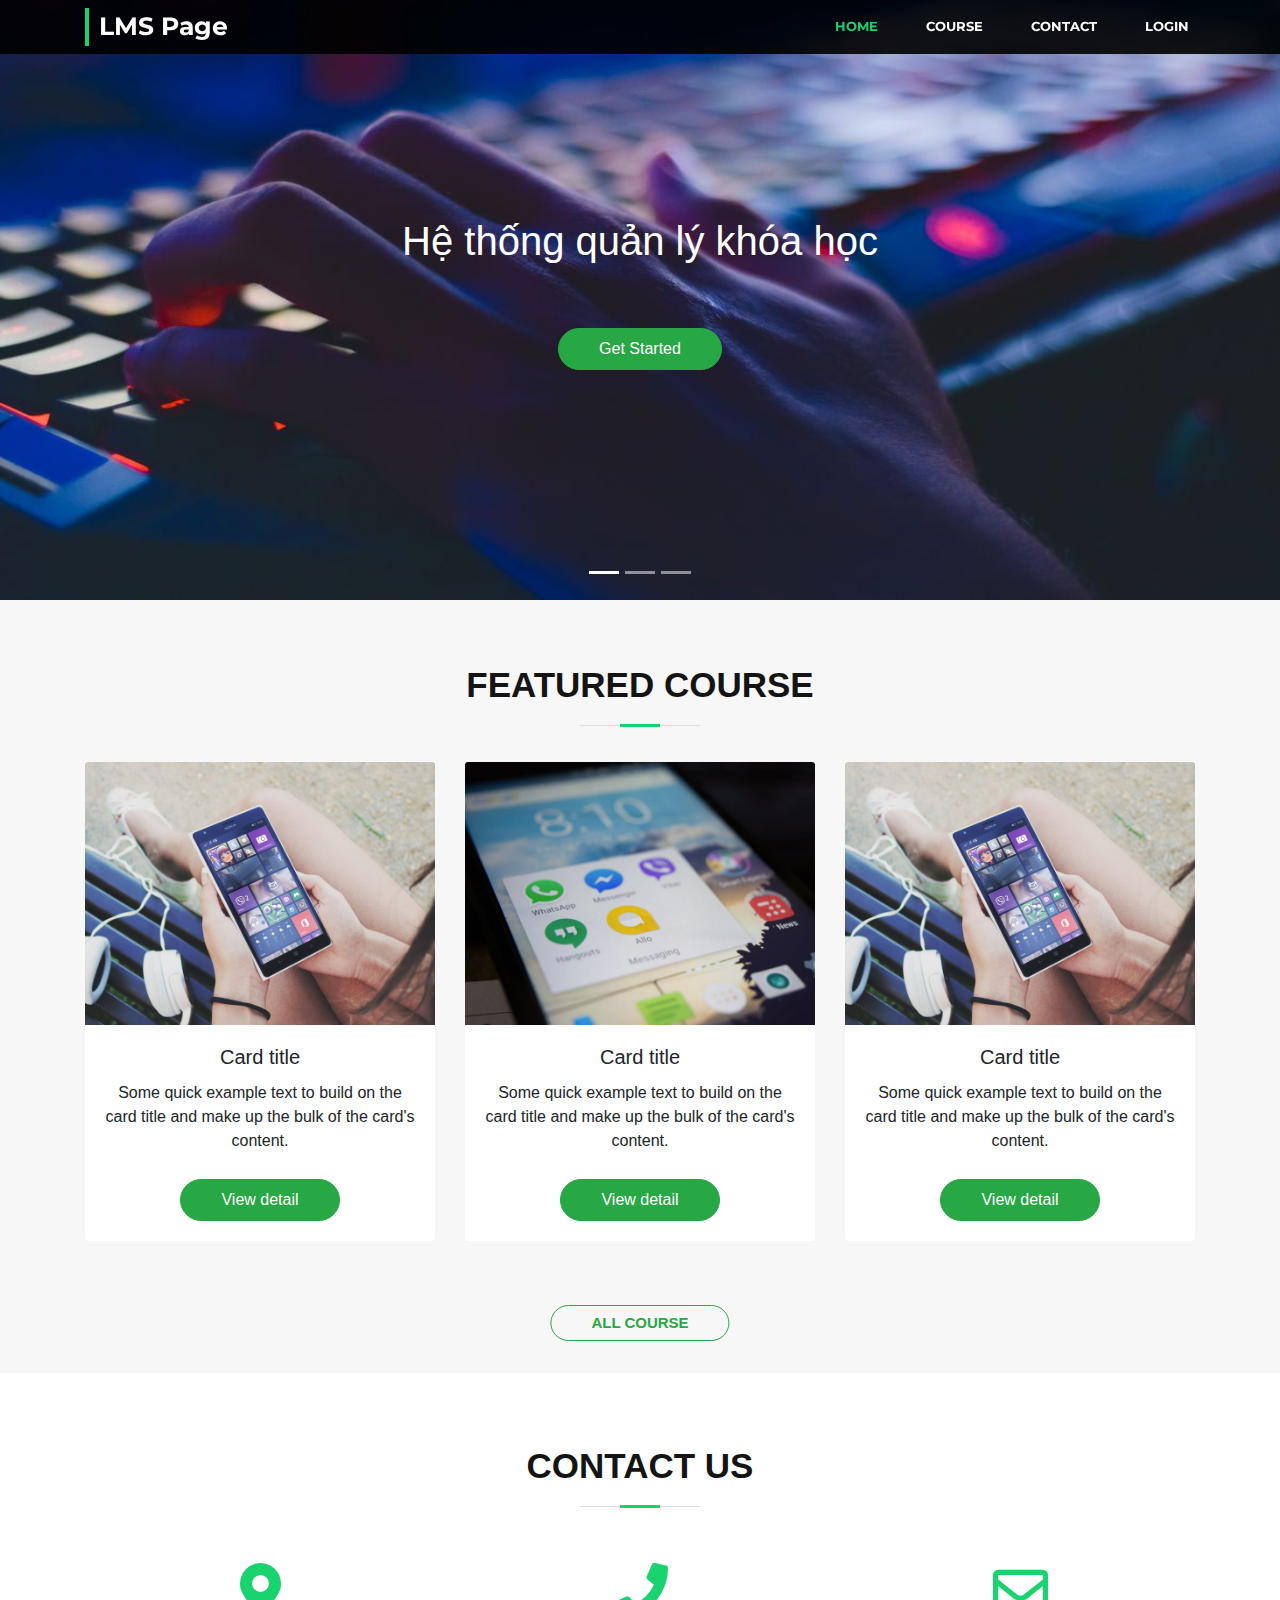
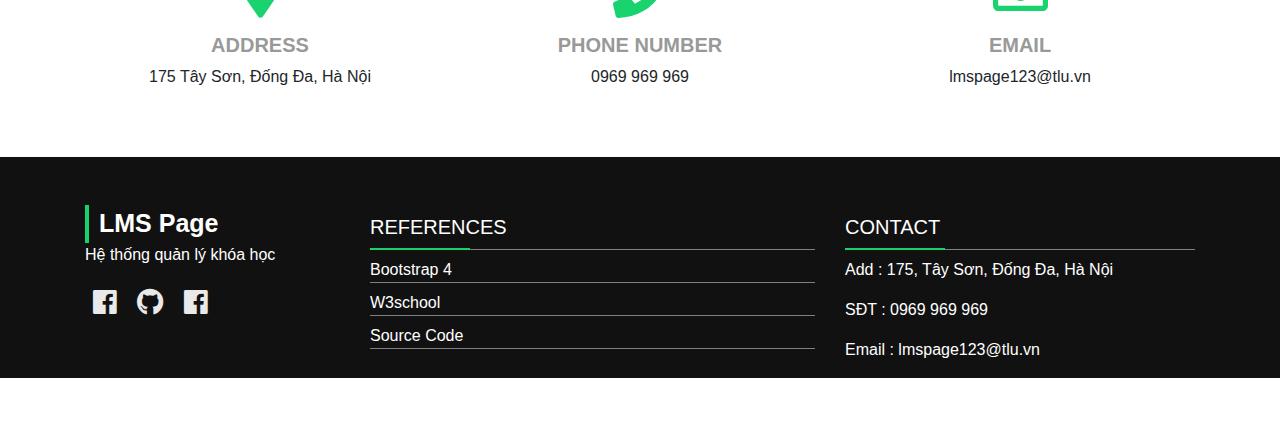
<file: index.html>
<!doctype html>
<html lang="en">
  <head>
    <!-- Required meta tags -->
    <meta charset="utf-8">
    <meta name="viewport" content="width=device-width, initial-scale=1, shrink-to-fit=no">

    <!-- Bootstrap CSS -->
    <link href="https://fonts.googleapis.com/css?family=Montserrat:400,400i,500,500i,600,600i,700,700i,800&amp;subset=vietnamese" rel="stylesheet">
    <link rel="stylesheet" href="./css/all.min.css">
    <link rel="stylesheet" href="./css/bootstrap.min.css">
    <link rel="stylesheet" href="./css/style.css">
    <title>Learning Management System</title>
  </head>
  <body>

    <!--====================== nvarbar =================================-->

    <nav class="navbar navbar-expand-md fixed-top navbar-dark bg-dark">
    <div class="container menu-top">
      <a class="navbar-brand" href="#">LMS Page</a>
      <button class="navbar-toggler" type="button" data-toggle="collapse" data-target="#navbarTogglerDemo02" aria-controls="navbarTogglerDemo02" aria-expanded="false" aria-label="Toggle navigation">
        <span class="navbar-toggler-icon"></span>
      </button>

      <div class="collapse navbar-collapse" id="navbarTogglerDemo02">
        <ul class="navbar-nav">
          <li class="nav-item active">
            <a class="nav-link" href="index.html">Home</a>
          </li>
          <li class="nav-item">
            <a class="nav-link" href="all_course.html">Course</a>
          </li>
          <li class="nav-item">
            <a class="nav-link" href="#">Contact</a>
          </li>
          <li class="nav-item">
            <a class="nav-link" href="login.html">Login</a>
          </li>
        </ul>
        
      </div>
    </div>
    </nav>
    


    <!--======================== carousel ==================================-->

    <div id="carouselExampleIndicators" class="carousel slide" data-ride="carousel">
      <ol class="carousel-indicators">
        <li data-target="#carouselExampleIndicators" data-slide-to="0" class="active"></li>
        <li data-target="#carouselExampleIndicators" data-slide-to="1"></li>
        <li data-target="#carouselExampleIndicators" data-slide-to="2"></li>
        
      </ol>
      <div class="carousel-inner">
        
        <div class="carousel-item active">
          <img class="d-block w-100" src="images/banner/s1.jpg" alt="Second slide">
          <div class="carousel-caption d-none d-md-block">
            <h1>Hệ thống quản lý khóa học</h1>
            <div class="btn btn-success">Get Started</div>
          </div>
        </div>
        <div class="carousel-item">
          <img class="d-block w-100" src="images/banner/s2.jpg" alt="Third slide">
          <div class="carousel-caption d-none d-md-block">
            <h1>Hệ thống quản lý khóa học</h1>
            <div class="btn btn-success">Get Started</div>
          </div>
        </div>
        <div class="carousel-item">
          <img class="d-block w-100" src="images/banner/s3.jpg" alt="Third slide">
          <div class="carousel-caption d-none d-md-block">
            <h1>Hệ thống quản lý khóa học</h1>
            <div class="btn btn-success">Get Started</div>
          </div>
        </div>
      </div> 
     
    </div>


    <!--============================= Featured Courses ==========================-->
    
    <section class="featured-course py-3">
      <div class="container">
        <div class="wrap-title">
        <h2 class="title py-5">Featured Course</h2>
          
        </div>
        <div class="row">
          <div class="col-12 col-md-6 col-lg-4 mb-5">
            <div class="card">
              <img class="card-img-top" src="images/course/app1.jpg" alt="Card image cap">
              <div class="card-body">
                <h5 class="card-title">Card title</h5>
                <p class="card-text">Some quick example text to build on the card title and make up the bulk of the card's content.</p>
                <a href="#" class="btn btn-success">View detail</a>
              </div>
            </div>
          </div>

          <div class="col-12 col-md-6 col-lg-4 mb-5">
            <div class="card">
              <img class="card-img-top" src="images/course/app2.jpg" alt="Card image cap">
              <div class="card-body">
                <h5 class="card-title">Card title</h5>
                <p class="card-text">Some quick example text to build on the card title and make up the bulk of the card's content.</p>
                <a href="#" class="btn btn-success">View detail</a>
              </div>
            </div>
          </div>

          <div class="col-12 col-md-6 col-lg-4 mb-5">
            <div class="card">
              <img class="card-img-top" src="images/course/app1.jpg" alt="Card image cap">
              <div class="card-body">
                <h5 class="card-title">Card title</h5>
                <p class="card-text">Some quick example text to build on the card title and make up the bulk of the card's content.</p>
                <a href="#" class="btn btn-success">View detail</a>
              </div>
            </div>
          </div>
          

        </div>
        <a href="all_course.html" class="btn btn-outline-success my-3">All Course</a>
    </section>

    
    <!--============================= Contact Us ==========================-->

    <section class="contact my-4">
      <div class="container">
        <h2 class="title py-5">Contact Us</h2>

        <div class="row contact-us">
          <div class="col-md-4">
            <div class="card">
              <div class="card-body">
                <i class="fas fa-map-marker-alt contact-icon"></i>
                <h3 class="contact-title">Address</h3>
                <p class="card-text">175 Tây Sơn, Đống Đa, Hà Nội</p>
                
              </div>
            </div>

          </div>


          <div class="col-md-4">
            <div class="card">
              <div class="card-body">
                <i class="fas fa-phone contact-icon"></i>
                <h3 class="contact-title">Phone Number</h3>
                <p class="card-text">0969 969 969</p>
                
              </div>
            </div>

          </div>


          <div class="col-md-4">
            <div class="card">
              <div class="card-body">
                <i class="far fa-envelope contact-icon"></i>
                <h3 class="contact-title">Email</h3>
                <p class="card-text">lmspage123@tlu.vn</p>
               
              </div>
            </div>

          </div>
        </div>
      </div>
    </section>


<!-- ======================== Footer ======================== -->

    <footer class="footer my-5">
      <div class="container">
        <div class="row">
          <div class="col-md-3">
            <a class="navbar-brand mt-5" href="#">LMS Page</a>
            <p>Hệ thống quản lý khóa học</p>
            <div class="footer-icon">
              <a target="blank" href="https://fb.com/Minhvn98"><i class="fab fa-facebook"></i></a>
            <a target="blank" href="https://github.com/Minhvn98"><i class="fab fa-github"></i></a>
              <a target="blank" href="https://fb.com/mik.nguyen.102"><i class="fab fa-facebook"></i></a>
            </div>
          </div>

          <div class="col-md-5">
            <h3 class="footer-title mt-5">References</h3>
            <ul>
              <li class="mb-2"><a href="https://getbootstrap.com/docs/4.1">Bootstrap 4</a></li>
              <li class="mb-2"><a href="https://w3school.com">W3school</a></li> 
              <li class="mb-2"><a href="https://github.com/Minhvn98/LMS_Project">Source Code</a></li>          
            </ul>
          </div>

          <div class="col-md-4">
            <h3 class="footer-title mt-5">Contact</h3>
            <p>Add : 175, Tây Sơn, Đống Đa, Hà Nội</p>
            <p>SĐT : 0969 969 969</p>
            <p>Email : lmspage123@tlu.vn</p>
          </div>
        </div>
      </div>
    
    </footer>
    <i class="fas fa-chevron-up back-to-top"></i>
    <script src="./js/jquery-3.3.1.slim.min.js"></script>
    <script src="./js/popper.min.js"></script>
    <script src="./js/bootstrap.min.js"></script>
    <script src="./js/main.js"></script>
  </body>
</html>
</file>
<file: css/style.css>
*{margin:0;padding: 0; box-sizing: border-box;}


/*============== Back to Top =================*/
.back-to-top {
    position: fixed;
    display: none;
    background: #18d26e;
    color: #fff;
    width: 44px;
    height: 44px;
    text-align: center;
    line-height: 2.5;
    font-size: 16px;
    border-radius: 50%;
    right: 15px;
    bottom: 15px;
    transition: background 0.5s;
    z-index: 11;
    cursor: pointer;
    -webkit-transition: all 0.4s;
       -moz-transition: all 0.4s;
        -ms-transition: all 0.4s;
         -o-transition: all 0.4s;
            transition: all 0.4s;
    -webkit-transform: scale(1);
       -moz-transform: scale(1);
        -ms-transform: scale(1);
         -o-transform: scale(1);
            transform: scale(1);
}
.back-to-top.show-back-to-top:hover{
    background: #18d46e;
    -webkit-transform: scale(1.1);
       -moz-transform: scale(1.1);
        -ms-transform: scale(1.1);
         -o-transform: scale(1.1);
            transform: scale(1.1);
}
.back-to-top.show-back-to-top{
    display: block;
}

/*=============== Css Footer ================*/

.footer-title {
    text-transform: uppercase;
    font-size: 20px;
    border-bottom: 1px solid gray;
    position: relative;
    padding: 10px 0 10px 0;
}

.footer-title::after {
    content: '';
    position: absolute;
    left: 0;
    bottom: -1px;
    height: 2px;
    background: #18d26e
    ;width: 100px;
}

.footer {
    width: 100%;
    height: 15%;
    background: #111;
    color: #fff;
}

.footer li {
    list-style: none;
    border-bottom: 1px solid gray;
}

.footer li a {
    color: #fff;
}

.footer-icon a {
    font-size: 27px;
    color: #e9e9e9;
    padding: 8px;
}

/*=================Css Contact Us ==================*/

.btn-outline-success {
    margin-left: 50%;
    padding: 6px 40px 6px 40px;
    border-radius: 20px;
    text-transform: uppercase;
    font-size: 15px;
    font-weight: 600;
    transform: translateX(-50%);
}

.contact-title {
    text-transform: uppercase;
    color: #999;
    font-weight: 600;
    font-size: 20px;
}

.contact-icon {
    font-size: 55px;
    color: #18d36e;
    padding: 0 0 15px 0;
    transition: 0.4s;
}

.card:hover .contact-icon {
    transform: scale(1.1);
    color: #11a555;
}


/*=================Css Featured Course ==================*/


.card:hover {
    box-shadow: 0 24px 38px rgba(81,107,117,.21);
    -webkit-transform: scale(1.1);
       -moz-transform: scale(1.1);
        -ms-transform: scale(1.1);
         -o-transform: scale(1.1);
            transform: scale(1.1);
}

.card {
    text-align: center;
    border: none;
    -webkit-transition: all 0.4s;
       -moz-transition: all 0.4s;
        -ms-transition: all 0.4s;
         -o-transition: all 0.4s;
            transition: all 0.4s;
    -webkit-transform: scale(1);
       -moz-transform: scale(1);
        -ms-transform: scale(1);
         -o-transform: scale(1);
            transform: scale(1);
}

.featured-course {
    background: #f7f7f7;
}

.title {
    font-size: 35px;
    font-weight: 600;
    text-align: center;
    text-transform: uppercase;
    color: #141414;
    position: relative;
}

.title::before {
    content: '';
    position: absolute;
    display: block;
    width: 120px;
    height: 1px;
    background: #ddd;
    bottom: 28px;
    left: calc(50% - 60px);
}

.title::after {
    content: '';
    position: absolute;
    display: block;
    width: 40px;
    height: 3px;
    background: #18d26e;
    bottom: 27px;
    left: calc(50% - 20px);
}


/*===========================================
            Css navbar and carousel
============================================*/

.btn.btn-success {
    margin-top: 55px;
    padding: 8px 40px;
    border-radius: 27px;
    font-weight: 500;
}

.card .btn-success {
    margin-top: 10px;
}

.carousel-caption.d-none.d-md-block {
    bottom: 35%;
}

nav.navbar.navbar-expand-md.fixed-top.navbar-dark.bg-dark {
    background: rgba(0,0,0,0.9) !important;
}

.nav-item .nav-link {
    font-weight: 700;
    color: #fff !important;
    padding: 7px 28px 7px 20px !important;
    font-size: 13px;
    text-transform: uppercase;
}

.nav-item .nav-link:hover{
    color: #18d26e !important;
}

.nav-item.active .nav-link {
    color: #18d26e !important;
}

.navbar-brand {
    font-size: 25px;
    font-weight: 700;
    color: #fff !important;
    border-left: 4px solid #18d26e;
    padding: 0 0 0 10px;
}

.container.menu-top {
    font-family: 'Montserrat', sans-serif;
}

.navbar-nav {
    margin-left: 60%;
}


.d-block.w-100 {
    height: 600px;
}


/*============ Css Reponsive ==============*/

@media(max-width : 1120px) {
    .navbar-nav {
        margin-left: 46%;
    }
    .carousel-caption.d-none.d-md-block {
    bottom: 100px;
    }
}

@media(max-width: 915px){
    .navbar-nav{
        margin-left:30%;
    }
    img.d-block.w-100{
        height: 80%;
    }

}
@media(max-width: 768px){
    .navbar-nav{
        margin:0;
        padding: 15px 0 15px 0;
    }
    img.d-block.w-100{
        height: 400px;
    }

    .carousel-indicators li{
        display: none;
    }
    
}

@media(max-width : 576px){
    .title{
        font-size : 25px;
    }
    img.d-block.w-100{
        height: 300px;
    }
}
</file>
